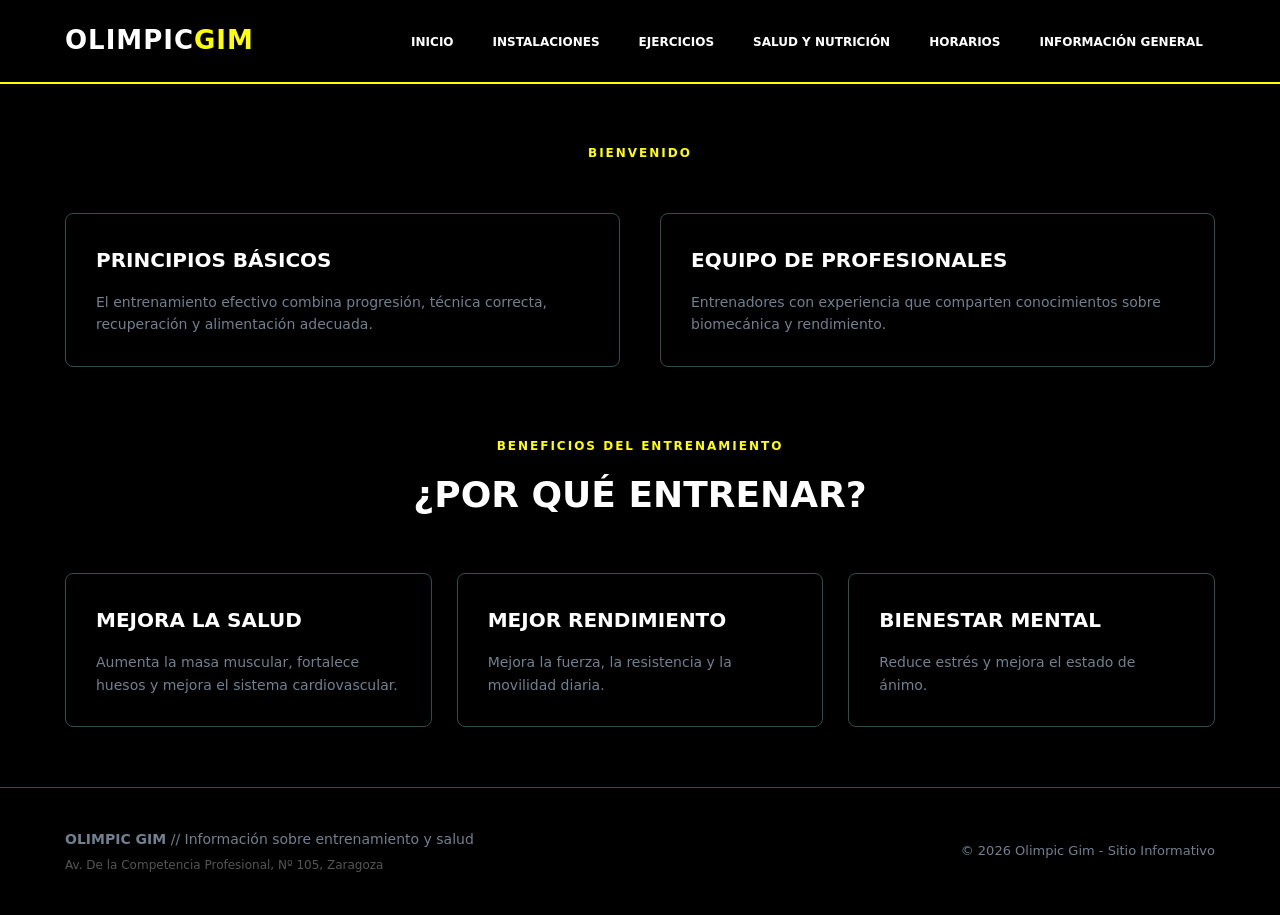
<file: index.html>
<!DOCTYPE html>
<html lang="es">
<head>
    <meta charset="UTF-8">
    <meta name="viewport" content="width=device-width, initial-scale=1.0">
    <title>Olimpic Gim - Entrenamiento y Bienestar</title>
    <link rel="stylesheet" href="estilos.css">
</head>
<body>
    
    <header>
        <div class="container nav-wrapper">
            <div class="brand-logo">OLIMPIC<span>GIM</span></div>
            <ul class="main-nav">
                <li><a href="index.html">Inicio</a></li>
                <li><a href="instalaciones.html">Instalaciones</a></li>
                <li><a href="programas.html">Ejercicios</a></li>
                <li><a href="salud.html">Salud y Nutrición</a></li>
                <li><a href="horarios.html">Horarios</a></li>
                <li><a href="planes.html">Información General</a></li>
            </ul>
        </div>
    </header>

    <main>
        <div class="container">
            <div class="section-header">
                <span class="section-tag">Bienvenido</span>
            </div>

            <div class="grid-2">
                <div class="card">
                    <h3>Principios Básicos</h3>
                    <p>El entrenamiento efectivo combina progresión, técnica correcta, recuperación y alimentación adecuada.</p>
                </div>
                <div class="card">
                    <h3>Equipo de Profesionales</h3>
                    <p>Entrenadores con experiencia que comparten conocimientos sobre biomecánica y rendimiento.</p>
                </div>
            </div>

            <div class="section-header" style="margin-top: 70px;">
                <span class="section-tag">Beneficios del Entrenamiento</span>
                <h2 class="section-title">¿Por qué entrenar?</h2>
            </div>

            <div class="grid-3">
                <div class="card">
                    <h3>Mejora la Salud</h3>
                    <p>Aumenta la masa muscular, fortalece huesos y mejora el sistema cardiovascular.</p>
                </div>
                <div class="card">
                    <h3>Mejor Rendimiento</h3>
                    <p>Mejora la fuerza, la resistencia y la movilidad diaria.</p>
                </div>
                <div class="card">
                    <h3>Bienestar Mental</h3>
                    <p>Reduce estrés y mejora el estado de ánimo.</p>
                </div>
            </div>
        </div>
    </main>

    <footer>
        <div class="container footer-wrapper">
            <div class="footer-info">
                <p><strong>OLIMPIC GIM</strong> // Información sobre entrenamiento y salud</p>
                <p style="font-size: 12px; margin-top: 5px; color: #555;">Av. De la Competencia Profesional, Nº 105, Zaragoza</p>
            </div>
            <div class="footer-copy">
                <p style="font-size: 13px; color: var(--text-muted);">&copy; 2026 Olimpic Gim - Sitio Informativo</p>
            </div>
        </div>
    </footer>
</body>
</html>
</file>
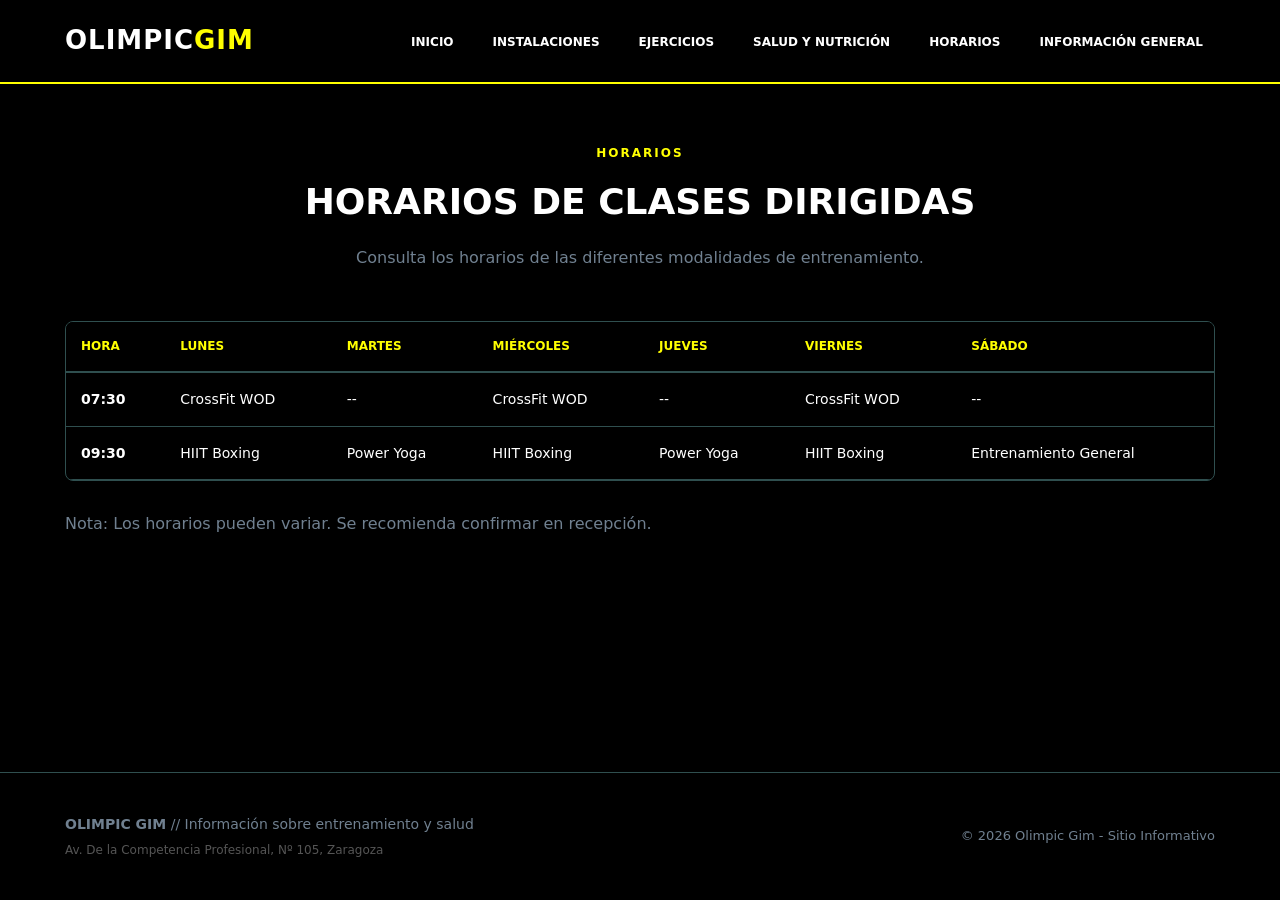
<file: horarios.html>
<!DOCTYPE html>
<html lang="es">
<head>
    <meta charset="UTF-8">
    <meta name="viewport" content="width=device-width, initial-scale=1.0">
    <title>Olimpic Gim - Horarios</title>
    <link rel="stylesheet" href="estilos.css">
</head>
<body>
    
    <header>
        <div class="container nav-wrapper">
            <div class="brand-logo">OLIMPIC<span>GIM</span></div>
            <ul class="main-nav">
                <li><a href="index.html">Inicio</a></li>
                <li><a href="instalaciones.html">Instalaciones</a></li>
                <li><a href="programas.html">Ejercicios</a></li>
                <li><a href="salud.html">Salud y Nutrición</a></li>
                <li><a href="horarios.html">Horarios</a></li>
                <li><a href="planes.html">Información General</a></li>
            </ul>
        </div>
    </header>

    <main>
        <div class="container">
            <div class="section-header">
                <span class="section-tag">Horarios</span>
                <h2 class="section-title">Horarios de Clases Dirigidas</h2>
                <p class="section-desc">Consulta los horarios de las diferentes modalidades de entrenamiento.</p>
            </div>

            <div class="table-wrapper">
                <table>
                    <thead>
                        <tr>
                            <th>Hora</th>
                            <th>Lunes</th>
                            <th>Martes</th>
                            <th>Miércoles</th>
                            <th>Jueves</th>
                            <th>Viernes</th>
                            <th>Sábado</th>
                        </tr>
                    </thead>
                    <tbody>
                        <tr>
                            <td><strong>07:30</strong></td>
                            <td>CrossFit WOD</td>
                            <td>--</td>
                            <td>CrossFit WOD</td>
                            <td>--</td>
                            <td>CrossFit WOD</td>
                            <td>--</td>
                        </tr>
                        <tr>
                            <td><strong>09:30</strong></td>
                            <td>HIIT Boxing</td>
                            <td>Power Yoga</td>
                            <td>HIIT Boxing</td>
                            <td>Power Yoga</td>
                            <td>HIIT Boxing</td>
                            <td>Entrenamiento General</td>
                        </tr>
                    </tbody>
                </table>
            </div>

            <p style="margin-top: 30px; color: var(--text-muted);">
                Nota: Los horarios pueden variar. Se recomienda confirmar en recepción.
            </p>
        </div>
    </main>

    <footer>
        <div class="container footer-wrapper">
            <div class="footer-info">
                <p><strong>OLIMPIC GIM</strong> // Información sobre entrenamiento y salud</p>
                <p style="font-size: 12px; margin-top: 5px; color: #555;">Av. De la Competencia Profesional, Nº 105, Zaragoza</p>
            </div>
            <div class="footer-copy">
                <p style="font-size: 13px; color: var(--text-muted);">&copy; 2026 Olimpic Gim - Sitio Informativo</p>
            </div>
        </div>
    </footer>
</body>
</html>
</file>
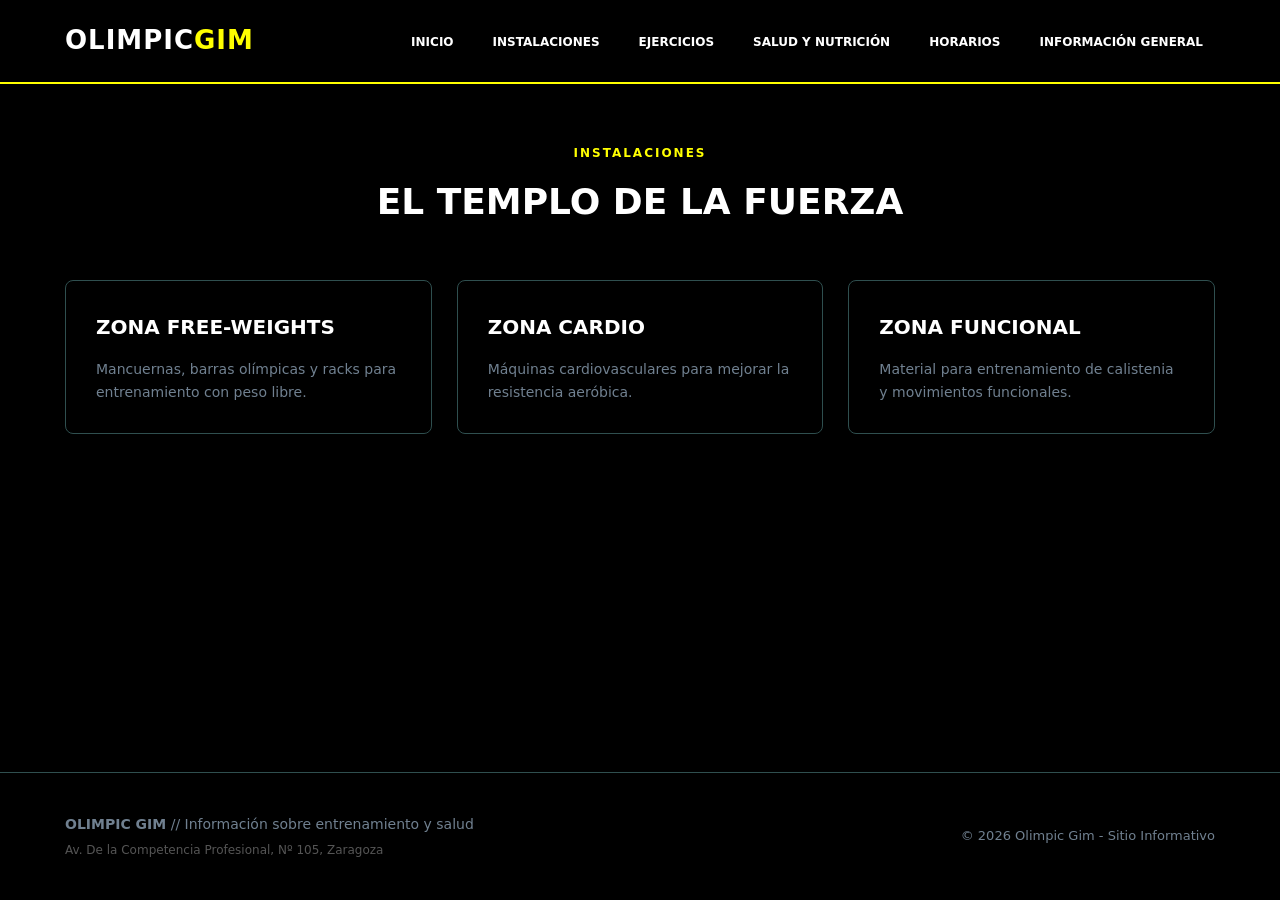
<file: instalaciones.html>
<!DOCTYPE html>
<html lang="es">
<head>
    <meta charset="UTF-8">
    <meta name="viewport" content="width=device-width, initial-scale=1.0">
    <title>Olimpic Gim - Instalaciones</title>
    <link rel="stylesheet" href="estilos.css">
</head>
<body>
    
    <header>
        <div class="container nav-wrapper">
            <div class="brand-logo">OLIMPIC<span>GIM</span></div>
            <ul class="main-nav">
                <li><a href="index.html">Inicio</a></li>
                <li><a href="instalaciones.html">Instalaciones</a></li>
                <li><a href="programas.html">Ejercicios</a></li>
                <li><a href="salud.html">Salud y Nutrición</a></li>
                <li><a href="horarios.html">Horarios</a></li>
                <li><a href="planes.html">Información General</a></li>
            </ul>
        </div>
    </header>

    <main>
        <div class="container">
            <div class="section-header">
                <span class="section-tag">Instalaciones</span>
                <h2 class="section-title">El Templo de la Fuerza</h2>
            </div>

            <div class="grid-3">
                <div class="card">
                    <h3>Zona Free-Weights</h3>
                    <p>Mancuernas, barras olímpicas y racks para entrenamiento con peso libre.</p>
                </div>
                <div class="card">
                    <h3>Zona Cardio</h3>
                    <p>Máquinas cardiovasculares para mejorar la resistencia aeróbica.</p>
                </div>
                <div class="card">
                    <h3>Zona Funcional</h3>
                    <p>Material para entrenamiento de calistenia y movimientos funcionales.</p>
                </div>
            </div>
        </div>
    </main>

    <footer>
        <div class="container footer-wrapper">
            <div class="footer-info">
                <p><strong>OLIMPIC GIM</strong> // Información sobre entrenamiento y salud</p>
                <p style="font-size: 12px; margin-top: 5px; color: #555;">Av. De la Competencia Profesional, Nº 105, Zaragoza</p>
            </div>
            <div class="footer-copy">
                <p style="font-size: 13px; color: var(--text-muted);">&copy; 2026 Olimpic Gim - Sitio Informativo</p>
            </div>
        </div>
    </footer>
</body>
</html>
</file>
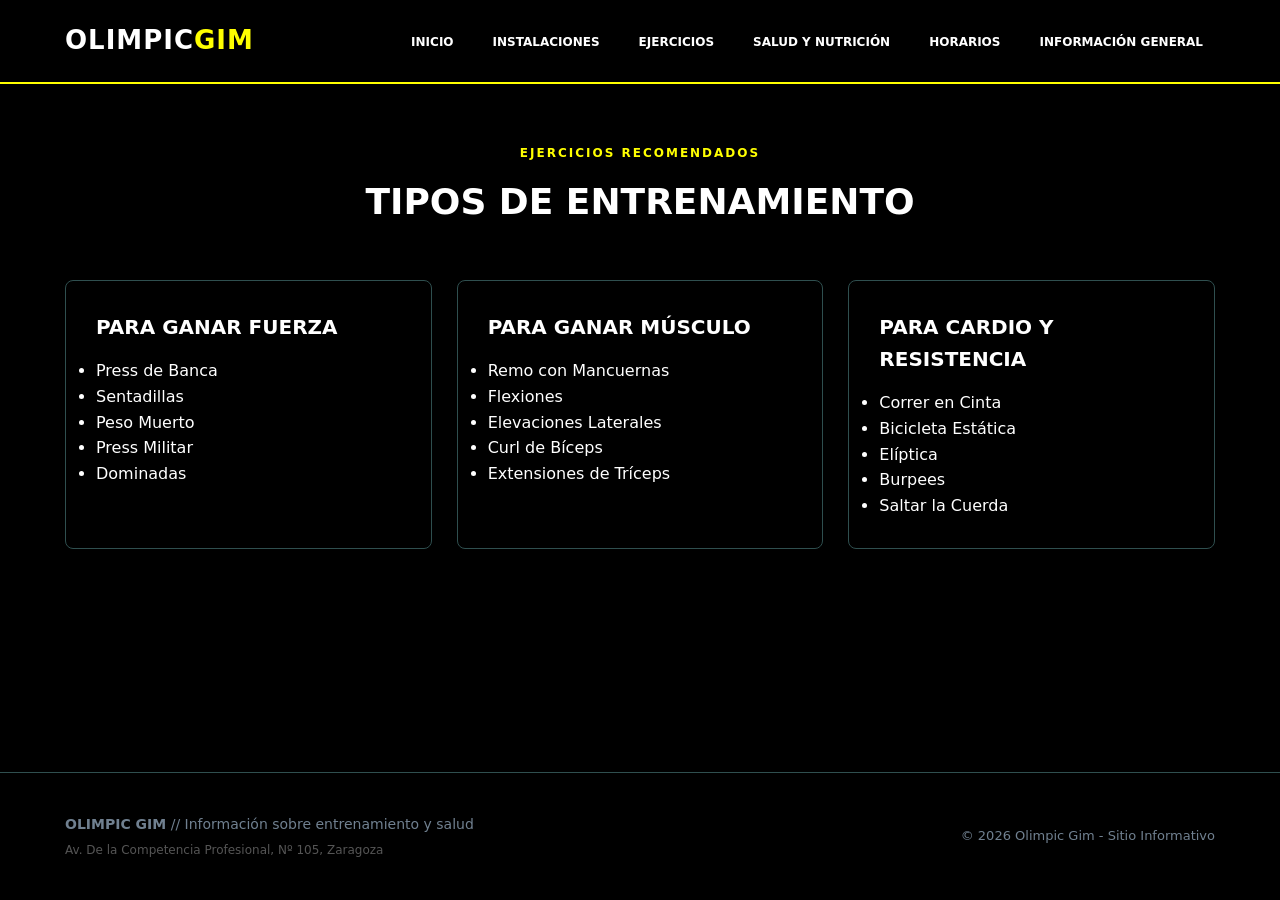
<file: programas.html>
<!DOCTYPE html>
<html lang="es">
<head>
    <meta charset="UTF-8">
    <meta name="viewport" content="width=device-width, initial-scale=1.0">
    <title>Olimpic Gim - Ejercicios</title>
    <link rel="stylesheet" href="estilos.css">
</head>
<body>
    
    <header>
        <div class="container nav-wrapper">
            <div class="brand-logo">OLIMPIC<span>GIM</span></div>
            <ul class="main-nav">
                <li><a href="index.html">Inicio</a></li>
                <li><a href="instalaciones.html">Instalaciones</a></li>
                <li><a href="programas.html">Ejercicios</a></li>
                <li><a href="salud.html">Salud y Nutrición</a></li>
                <li><a href="horarios.html">Horarios</a></li>
                <li><a href="planes.html">Información General</a></li>
            </ul>
        </div>
    </header>

    <main>
        <div class="container">
            <div class="section-header">
                <span class="section-tag">Ejercicios Recomendados</span>
                <h2 class="section-title">Tipos de Entrenamiento</h2>
            </div>

            <div class="grid-3">
                <div class="card">
                    <h3>Para Ganar Fuerza</h3>
                    <ul>
                        <li>Press de Banca</li>
                        <li>Sentadillas</li>
                        <li>Peso Muerto</li>
                        <li>Press Militar</li>
                        <li>Dominadas</li>
                    </ul>
                </div>

                <div class="card">
                    <h3>Para Ganar Músculo</h3>
                    <ul>
                        <li>Remo con Mancuernas</li>
                        <li>Flexiones</li>
                        <li>Elevaciones Laterales</li>
                        <li>Curl de Bíceps</li>
                        <li>Extensiones de Tríceps</li>
                    </ul>
                </div>

                <div class="card">
                    <h3>Para Cardio y Resistencia</h3>
                    <ul>
                        <li>Correr en Cinta</li>
                        <li>Bicicleta Estática</li>
                        <li>Elíptica</li>
                        <li>Burpees</li>
                        <li>Saltar la Cuerda</li>
                    </ul>
                </div>
            </div>
        </div>
    </main>

    <footer>
        <div class="container footer-wrapper">
            <div class="footer-info">
                <p><strong>OLIMPIC GIM</strong> // Información sobre entrenamiento y salud</p>
                <p style="font-size: 12px; margin-top: 5px; color: #555;">Av. De la Competencia Profesional, Nº 105, Zaragoza</p>
            </div>
            <div class="footer-copy">
                <p style="font-size: 13px; color: var(--text-muted);">&copy; 2026 Olimpic Gim - Sitio Informativo</p>
            </div>
        </div>
    </footer>
</body>
</html>
</file>
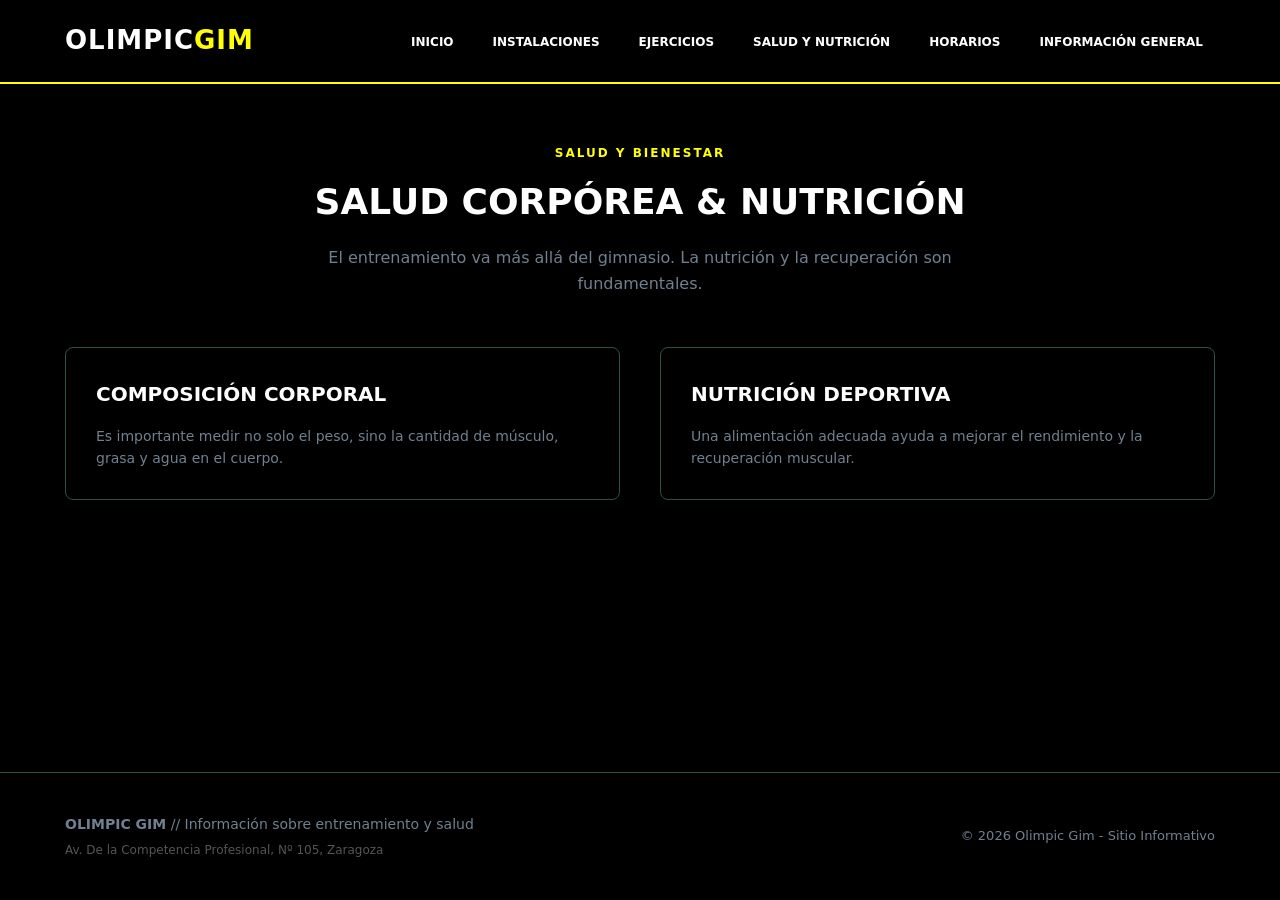
<file: salud.html>
<!DOCTYPE html>
<html lang="es">
<head>
    <meta charset="UTF-8">
    <meta name="viewport" content="width=device-width, initial-scale=1.0">
    <title>Olimpic Gim - Salud y Nutrición</title>
    <link rel="stylesheet" href="estilos.css">
</head>
<body>
    
    <header>
        <div class="container nav-wrapper">
            <div class="brand-logo">OLIMPIC<span>GIM</span></div>
            <ul class="main-nav">
                <li><a href="index.html">Inicio</a></li>
                <li><a href="instalaciones.html">Instalaciones</a></li>
                <li><a href="programas.html">Ejercicios</a></li>
                <li><a href="salud.html">Salud y Nutrición</a></li>
                <li><a href="horarios.html">Horarios</a></li>
                <li><a href="planes.html">Información General</a></li>
            </ul>
        </div>
    </header>

    <main>
        <div class="container">
            <div class="section-header">
                <span class="section-tag">Salud y Bienestar</span>
                <h2 class="section-title">Salud Corpórea & Nutrición</h2>
                <p class="section-desc">El entrenamiento va más allá del gimnasio. La nutrición y la recuperación son fundamentales.</p>
            </div>

            <div class="grid-2">
                <div class="card">
                    <h3>Composición Corporal</h3>
                    <p>Es importante medir no solo el peso, sino la cantidad de músculo, grasa y agua en el cuerpo.</p>
                </div>
                <div class="card">
                    <h3>Nutrición Deportiva</h3>
                    <p>Una alimentación adecuada ayuda a mejorar el rendimiento y la recuperación muscular.</p>
                </div>
            </div>
        </div>
    </main>

    <footer>
        <div class="container footer-wrapper">
            <div class="footer-info">
                <p><strong>OLIMPIC GIM</strong> // Información sobre entrenamiento y salud</p>
                <p style="font-size: 12px; margin-top: 5px; color: #555;">Av. De la Competencia Profesional, Nº 105, Zaragoza</p>
            </div>
            <div class="footer-copy">
                <p style="font-size: 13px; color: var(--text-muted);">&copy; 2026 Olimpic Gim - Sitio Informativo</p>
            </div>
        </div>
    </footer>
</body>
</html>
</file>
<file: estilos.css>
:root {
    --bg-base: black;
    --bg-surface: black;
    --bg-card: black;
    --primary: yellow;
    --primary-hover: gold;
    --accent: cyan;
    --text-main: white;
    --text-muted: slategray;
    --text-dark: black;
    --border-color: darkslategray;
    --success: limegreen;
    --shadow-lg: 0 10px 30px -10px rgba(0, 0, 0, 0.7);
    --transition: all 0.3s ease;
}

* {
    margin: 0;
    padding: 0;
    box-sizing: border-box;
    outline: none;
}

body {
    font-family: 'Segoe UI', system-ui, -apple-system, sans-serif;
    background-color: var(--bg-base);
    color: var(--text-main);
    line-height: 1.6;
    display: flex;
    flex-direction: column;
    min-height: 100vh;
}

.container {
    max-width: 1200px;
    margin: 0 auto;
    padding: 0 25px;
    width: 100%;
}

header {
    background-color: black;
    border-bottom: 2px solid var(--primary);
    padding: 20px 0;
}

.nav-wrapper {
    display: flex;
    justify-content: space-between;
    align-items: center;
}

.brand-logo {
    font-size: 26px;
    font-weight: 900;
    letter-spacing: 1px;
}

.brand-logo span {
    color: var(--primary);
}

.main-nav {
    display: flex;
    list-style: none;
    gap: 15px;
}

.main-nav a {
    font-size: 12px;
    font-weight: 700;
    text-transform: uppercase;
    padding: 8px 12px;
    border-radius: 4px;
    transition: var(--transition);
    text-decoration: none;
    color: var(--text-main);
}

.main-nav a:hover, .main-nav a.active {
    color: var(--text-dark);
    background-color: var(--primary);
}

main {
    flex: 1;
    padding: 60px 0;
}

.section-header {
    text-align: center;
    max-width: 700px;
    margin: 0 auto 50px auto;
}

.section-tag {
    color: var(--primary);
    font-size: 12px;
    font-weight: 700;
    text-transform: uppercase;
    letter-spacing: 2px;
    display: block;
    margin-bottom: 10px;
}

.section-title {
    font-size: 36px;
    text-transform: uppercase;
    margin-bottom: 15px;
}

.section-desc {
    color: var(--text-muted);
    font-size: 16px;
}

.grid-2 {
    display: grid;
    grid-template-columns: 1fr 1fr;
    gap: 40px;
    align-items: center;
}

.grid-3 {
    display: grid;
    grid-template-columns: repeat(auto-fit, minmax(300px, 1fr));
    gap: 25px;
}

.card {
    background-color: var(--bg-card);
    border-radius: 8px;
    padding: 30px;
    border: 1px solid var(--border-color);
    box-shadow: var(--shadow-lg);
}

.card h3 {
    font-size: 20px;
    margin-bottom: 15px;
    color: white;
    text-transform: uppercase;
}

.card p {
    color: var(--text-muted);
    font-size: 14px;
}

.table-wrapper {
    overflow-x: auto;
    background-color: var(--bg-card);
    border-radius: 8px;
    border: 1px solid var(--border-color);
}

table {
    width: 100%;
    border-collapse: collapse;
}

table th {
    background-color: black;
    color: var(--primary);
    font-weight: 700;
    text-transform: uppercase;
    font-size: 12px;
    padding: 15px;
    text-align: left;
    border-bottom: 2px solid var(--border-color);
}

table td {
    padding: 15px;
    border-bottom: 1px solid var(--border-color);
    font-size: 14px;
}

.session-block {
    background-color: rgba(255, 255, 255, 0.02);
    border-left: 3px solid var(--primary);
    padding: 8px;
    border-radius: 4px;
}
.session-block.hiit { border-left-color: red; }
.session-block.yoga { border-left-color: blueviolet; }

.session-name { font-weight: 700; color: white; display: block; }
.session-meta { font-size: 11px; color: var(--text-muted); display: block; }

footer {
    background-color: black;
    padding: 40px 0;
    border-top: 1px solid var(--border-color);
    margin-top: auto;
}

.footer-wrapper {
    display: flex;
    justify-content: space-between;
    align-items: center;
    flex-wrap: wrap;
    gap: 20px;
}

.footer-info p {
    font-size: 14px;
    color: var(--text-muted);
}

@media (max-width: 768px) {
    .grid-2 { grid-template-columns: 1fr; }
    .nav-wrapper, .footer-wrapper { flex-direction: column; text-align: center; gap: 15px; }
    .main-nav { flex-wrap: wrap; justify-content: center; }
}


.feature-box {
    background-color: black;
    border: 1px solid var(--border-color);
    padding: 30px;
    border-radius: 8px;
    text-align: center;
    transition: var(--transition);
}

.feature-box:hover {
    border-color: var(--primary);
    transform: translateY(-5px);
}

.feature-icon {
    font-size: 32px;
    margin-bottom: 15px;
}

.feature-box h4 {
    font-size: 18px;
    text-transform: uppercase;
    margin-bottom: 10px;
    color: white;
}

.feature-box p {
    color: var(--text-muted);
    font-size: 14px;
}

.testimonial-card {
    background: linear-gradient(135deg, var(--bg-card) 0%, black 100%);
    padding: 30px;
    border-radius: 8px;
    border-left: 3px solid var(--accent);
}

.testimonial-card .quote {
    font-style: italic;
    color: aliceblue;
    font-size: 15px;
    margin-bottom: 15px;
}

.testimonial-card .author {
    display: block;
    font-size: 13px;
    color: var(--primary);
    font-weight: 700;
    text-transform: uppercase;
}

.cta-banner {
    background-color: var(--bg-card);
    border: 2px dashed var(--primary);
    padding: 50px 30px;
    border-radius: 8px;
    text-align: center;
    margin: 60px auto 20px auto;
}

.cta-banner h3 {
    font-size: 28px;
    text-transform: uppercase;
    color: white;
    margin-bottom: 10px;
}

.cta-banner p {
    color: var(--text-muted);
    font-size: 16px;
    max-width: 600px;
    margin: 0 auto;
}

.btn-primary {
    display: inline-block;
    background-color: var(--primary);
    color: var(--text-dark);
    padding: 12px 30px;
    font-weight: 700;
    text-transform: uppercase;
    font-size: 13px;
    border-radius: 4px;
    text-decoration: none;
    letter-spacing: 0.5px;
    transition: var(--transition);
}

.btn-primary:hover {
    background-color: var(--primary-hover);
    transform: scale(1.03);
}
</file>
